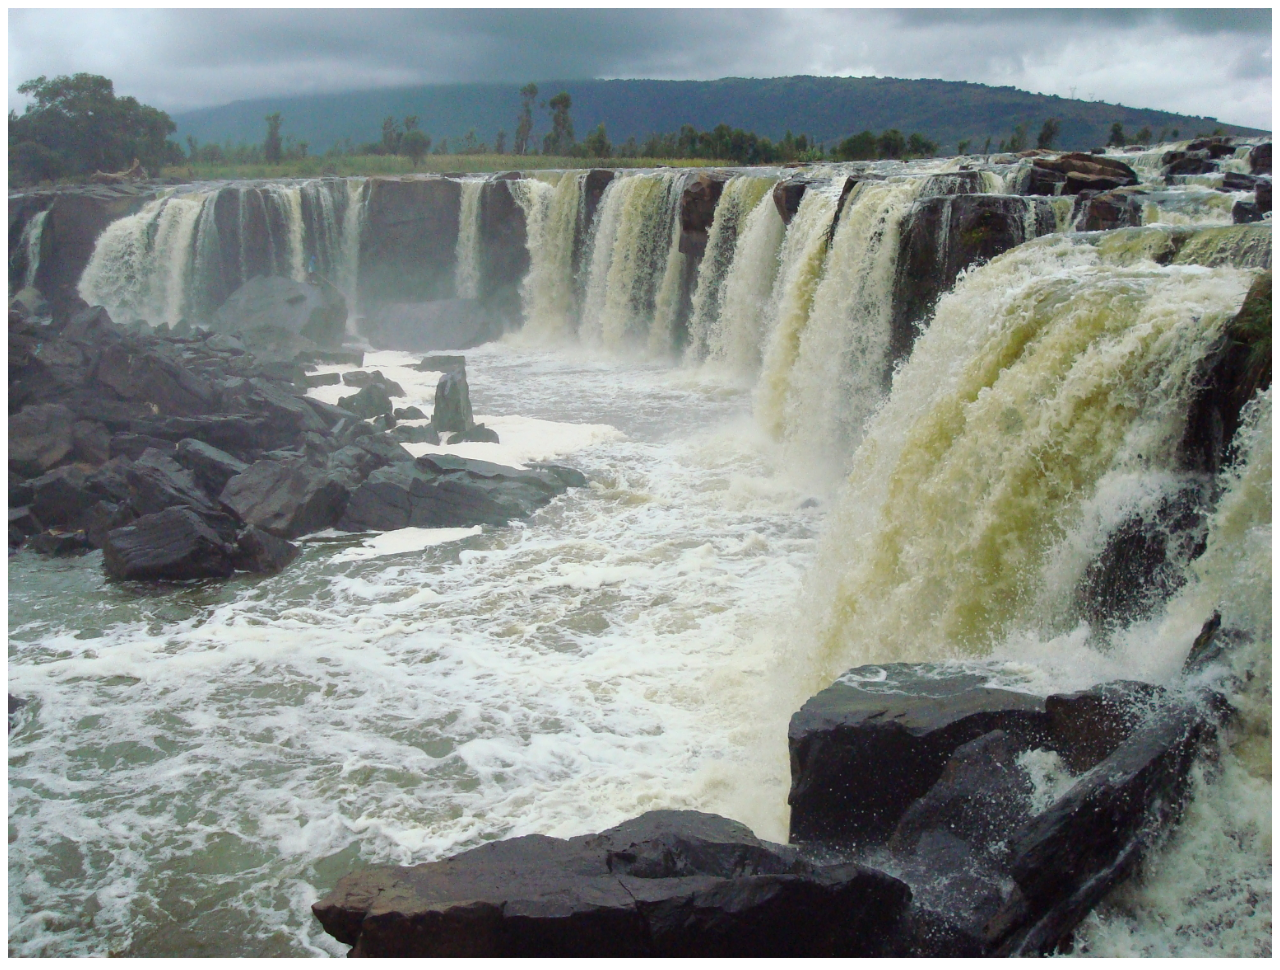
<file: leroy/index.html>
<!DOCTYPE html>
<html lang="en">
  <head>
    <meta charset="UTF-8" />
    <meta name="viewport" content="width=device-width, initial-scale=1.0" />
    <title>Document</title>
  </head>
  <body>
    <script>
      var i = 0; // Start point
      var images = [];
      var time = 4000;
      // Image List
      images[0] = "Image/0121.jpg";
      images[1] = "Image/download.jpeg";
      images[2] = "Image/images.jpeg";
      images[3] = "Image/images1.jpeg";      
      // Change Image
      function changeImg() {
        document.slide.src = images[i];
        if (i < images.length - 1) {
          i++;
        } else {
          i = 0;
        }
        setTimeout("changeImg()", time);
      }
      window.onload = changeImg;
    </script>
    <img name="slide" width="100%" height="950" style="align-items: center;" />
  </body>
</html>
</file>
